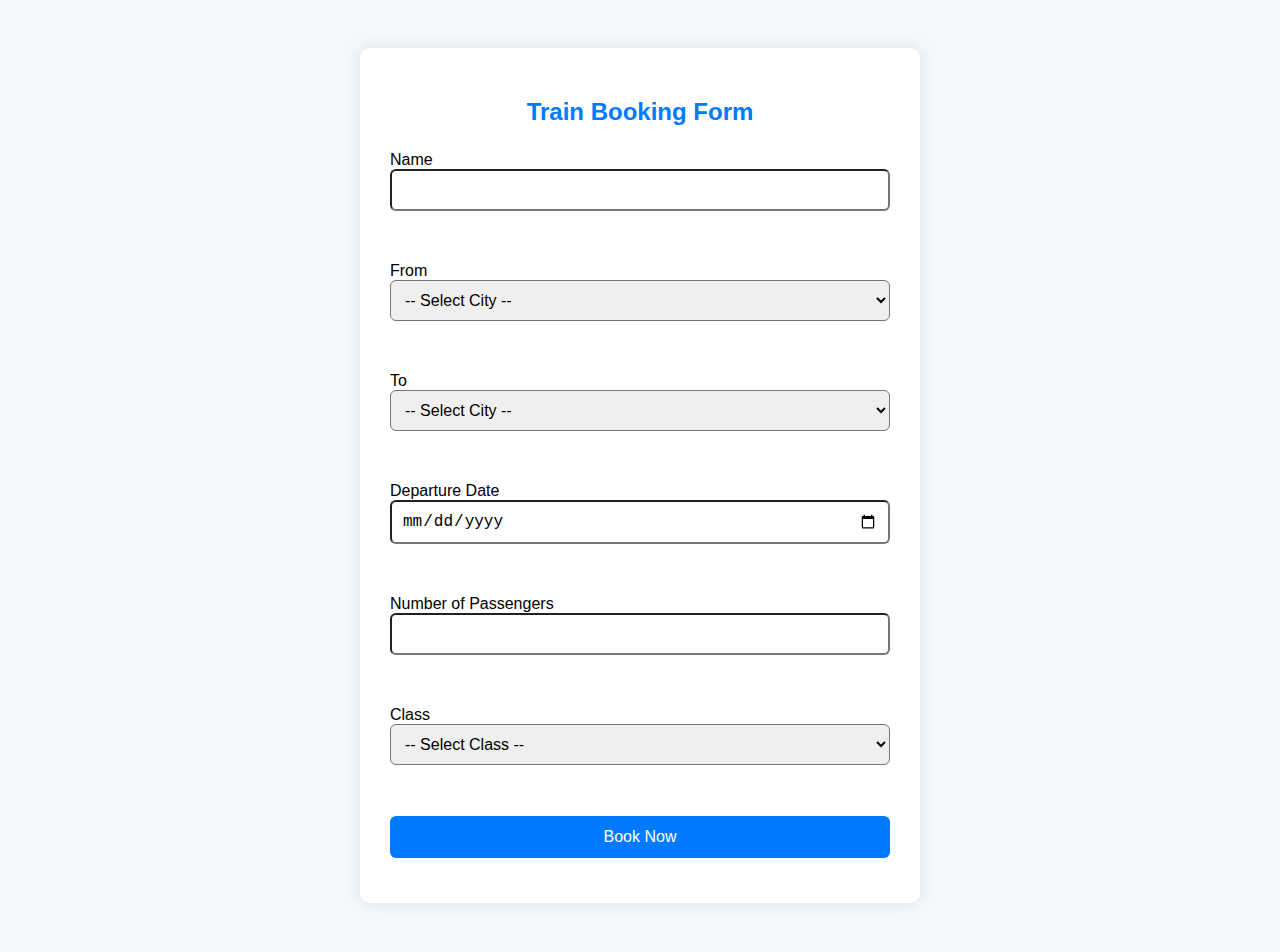
<file: booking.html>
<!DOCTYPE html>
<html lang="en">
<head>
  <meta charset="UTF-8" />
  <meta name="viewport" content="width=device-width, initial-scale=1.0" />
  <link rel="stylesheet" href="booking.css" />
  <title>Train Booking</title>
</head>
<body>
  <div class="form-container">
    <h2>Train Booking Form</h2>
    <form onsubmit="return Ins()">

      Name<br>
      <input type="text" id="name" name="name" required><br><br>

      From<br>
      <select id="from" name="from" required>
        <option value="">-- Select City --</option>
        <option value="Delhi">Delhi</option>
        <option value="Mumbai">Mumbai</option>
        <option value="Chennai">Chennai</option>
        <option value="Kolkata">Kolkata</option>
        <option value="Bangalore">Bangalore</option>
        <option value="Hyderabad">Hyderabad</option>
        <option value="Ahmedabad">Ahmedabad</option>
        <option value="Pune">Pune</option>
        <option value="Jaipur">Jaipur</option>
        <option value="Lucknow">Lucknow</option>
      </select><br><br>

      To<br>
      <select id="to" name="to" required>
        <option value="">-- Select City --</option>
        <option value="Delhi">Delhi</option>
        <option value="Mumbai">Mumbai</option>
        <option value="Chennai">Chennai</option>
        <option value="Kolkata">Kolkata</option>
        <option value="Bangalore">Bangalore</option>
        <option value="Hyderabad">Hyderabad</option>
        <option value="Ahmedabad">Ahmedabad</option>
        <option value="Pune">Pune</option>
        <option value="Jaipur">Jaipur</option>
        <option value="Lucknow">Lucknow</option>
      </select><br><br>

      Departure Date<br>
      <input type="date" id="departure" name="departure_date" required><br><br>

      Number of Passengers<br>
      <input type="number" id="person" name="passengers" min="1" max="10" required><br><br>

      Class<br>
      <select id="class" name="class" required>
        <option value="">-- Select Class --</option>
        <option value="Sleeper">Sleeper</option>
        <option value="AC 3-Tier">AC 3-Tier</option>
        <option value="AC 2-Tier">AC 2-Tier</option>
        <option value="AC First Class">AC First Class</option>
        <option value="Chair Car">Chair Car</option>
      </select><br><br>


      
        <input type="submit" value="Book Now" />
      

      
    </form>
  </div>

  <script src="crud.js"></script>
</body>
</html>
</file>
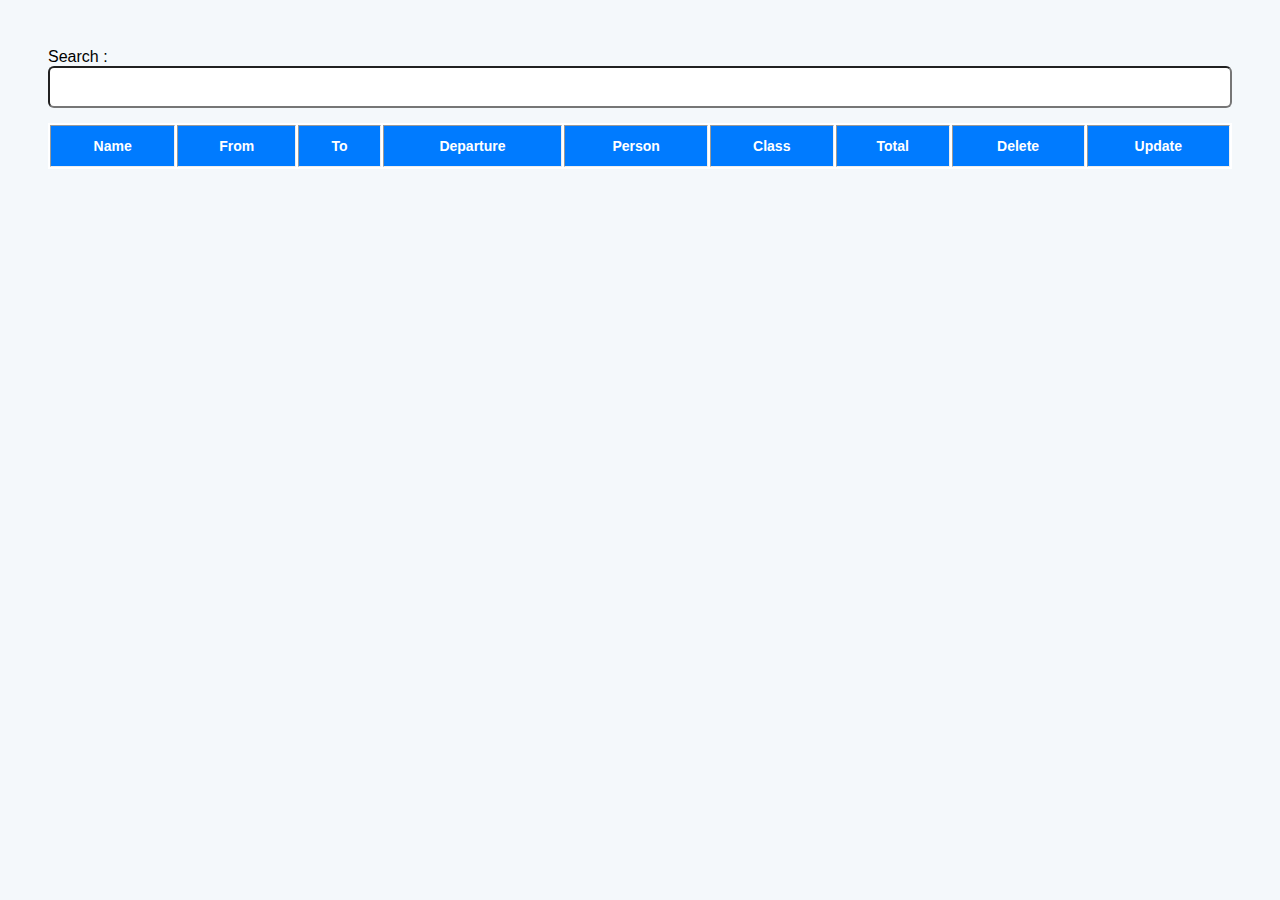
<file: crud.html>
<!DOCTYPE html>
<html lang="en">
<head>
    <meta charset="UTF-8">
    <meta name="viewport" content="width=device-width, initial-scale=1.0">
    <link rel="stylesheet" href="crud.css">
    <link rel="stylesheet" href="booking.css">
    <title>Document</title>
</head>
<body>

    Search : <input type="text" id="Searchh" oninput="searchh()">    

    <table border="1" >
        <thead>
            <th>Name</th>
            <th>From</th>
            <th>To</th>
            <th>Departure</th>
            <th>Person</th>
            <th>Class</th>
            <th>Total</th>
            <th>Delete</th>
            <th>Update</th>
        </thead>

        <tbody id="dataShow" ></tbody>

    
    </table>
       <div id="formContainer"></div>

    
    

    <script src="crud.js"></script>
</body>
</html>
</file>
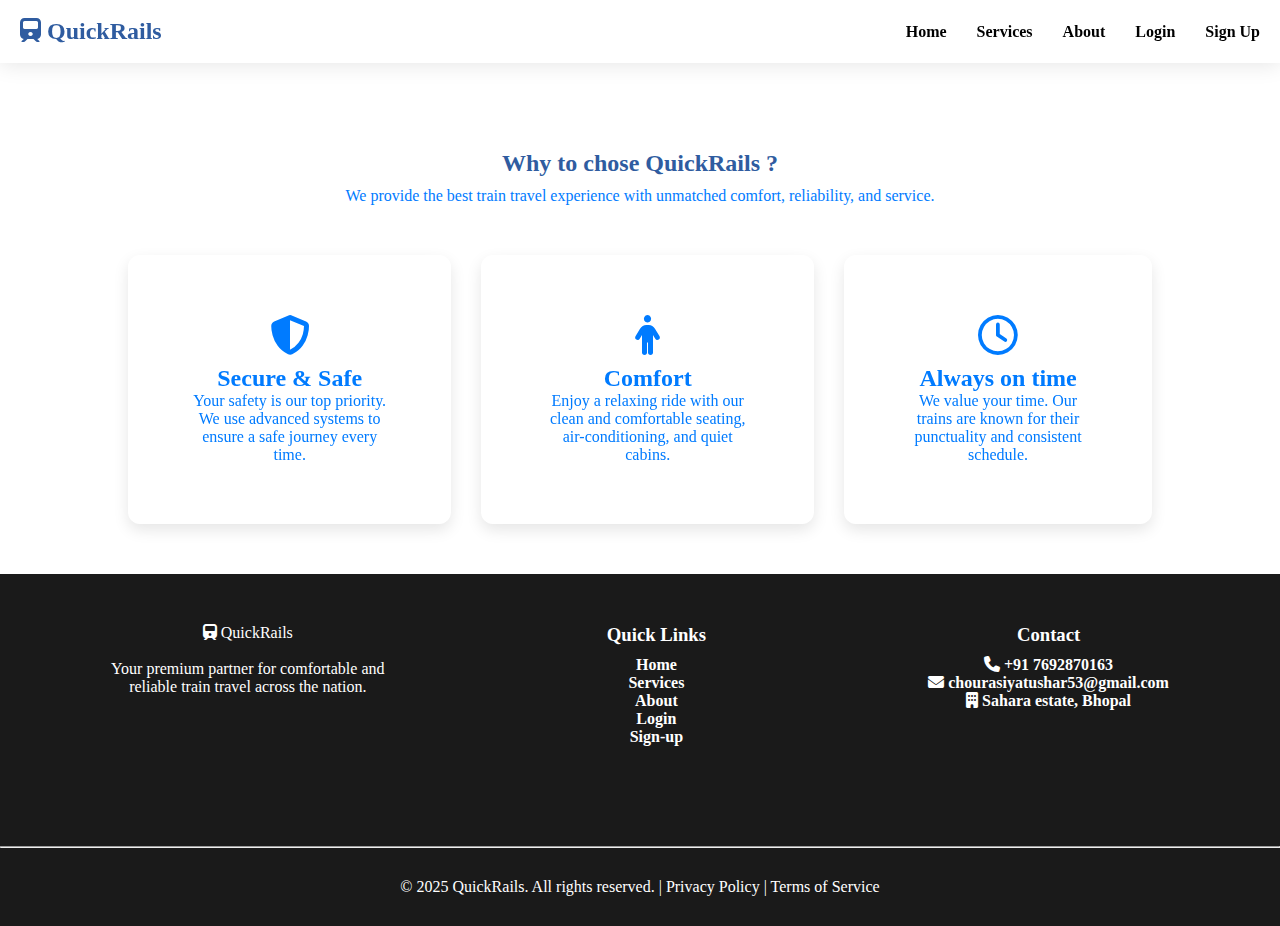
<file: home.html>
<!DOCTYPE html>
<html lang="en">
<head>
    <meta charset="UTF-8">
    <meta name="viewport" content="width=device-width, initial-scale=1.0">
    <link href="https://unpkg.com/aos@2.3.1/dist/aos.css" rel="stylesheet">
    <link rel="stylesheet" href="https://cdnjs.cloudflare.com/ajax/libs/font-awesome/6.5.0/css/all.min.css">
    <link rel="stylesheet" href="home.css">
    <title>Home page</title>
</head>
<body>

    
        <nav class="navbar">
            <div class="navbarContainer" >
                <div class="navbarLogo">
                    <span><i class="fa-solid fa-train"></i> <span></span> QuickRails</span>
                </div>

                <div class="navLinks" >
                
                    <a href="#home">Home</a>
                    <a href="#services">Services</a>
                    <a href="#about">About</a>
                    <a href="login.html">Login</a>
                    <a href="signup.html">Sign Up</a>
                
                </div>
            </div>    
            
        </nav>



            <section class="whyChoose">
                <div class="whyChooseHeading">
                <h2>Why to chose QuickRails ?</h2>
                <p>We provide the best train travel experience with unmatched comfort, reliability, and service.</p>
                </div>

                <div class="whyChooseBox" >
                <div class="feature">
                    <div class="featureBox" data-aos="fade-right" >
                        <Span><i class="fa-sharp fa-solid fa-shield-halved"></i></Span>
                        <h2>Secure & Safe</h2>
                        <p>Your safety is our top priority. We use advanced systems to ensure a safe journey every time.</p>
                    </div>
                </div>

                <div class="feature" >
                    <div class="featureBox"  data-aos="fade-up">
                        <span><i class="fa-sharp fa-solid fa-person"></i></span>
                        <h2>Comfort</h2>
                        <p>Enjoy a relaxing ride with our clean and comfortable seating, air-conditioning, and quiet cabins.</p>
                    </div>
                </div>

                <div class="feature" >
                    <div class="featureBox"  data-aos="fade-left">
                        <span><i class="fa-sharp fa-regular fa-clock"></i></span>
                        <h2>Always on time</h2>
                        <p>We value your time. Our trains are known for their punctuality and consistent schedule.</p>
                    </div>
                </div>
                </div>
            </section>


            
            <section class="footer" >
                <div class="footerContainer">
                    <div class="footerLogo" >
                        <span><i class="fa-solid fa-train"></i> QuickRails</span><br><br>
                        <p>Your premium partner for comfortable and <br>reliable 
                            train travel across the nation.</p>
                    </div>
                </div>

                <div class="footerContainer">
                    <h3>Quick Links</h3>
                    <ul>
                        <li><a href="">Home</a></li>
                        <li><a href="">Services</a></li>
                        <li><a href="">About</a></li>
                        <li><a href="login.html">Login</a></li>
                        <li><a href="signup.html">Sign-up</a></li>
                        
                    </ul>
                </div>

                <div class="footerContainer">
                    
                    <h3>Contact</h3>
                    <ul>
                        <li><i class="fa-sharp fa-solid fa-phone"></i> +91 7692870163</li>
                        <li><i class="fa-sharp fa-solid fa-envelope"></i> chourasiyatushar53@gmail.com</li>
                        <li><i class="fa-sharp fa-solid fa-building"></i> Sahara estate, Bhopal</li>
                    </ul>
                </div>
            </section>
            <hr>
            
            <footer>© 2025 QuickRails. All rights reserved. | Privacy Policy | Terms of Service</footer>




       
    
    



    <script src="script.js" ></script>
    <script src="https://cdn.jsdelivr.net/npm/aos@2.3.4/dist/aos.js"></script>
    <script>
    AOS.init({
        duration: 1000, 
        once: true       
    });
    </script>
</body>
</html>
</file>
<file: booking.css>
body {
    font-family: Arial, sans-serif;
    background-color: #f4f8fb;
    padding: 40px;
  }

  .form-container {
    max-width: 500px;
    margin: auto;
    background-color: white;
    padding: 30px;
    border-radius: 10px;
    box-shadow: 0 0 15px rgba(0,0,0,0.1);
  }

  h2 {
    text-align: center;
    color: #007bff;
    margin-bottom: 25px;
  }

  label, select, input {
    display: block;
    width: 100%;
    font-size: 16px;
    margin-bottom: 15px;
  }

  input[type="text"],
  input[type="date"],
  input[type="number"],
  select {
    padding: 10px;
    border-radius: 6px;
    box-sizing: border-box;
  }

  input[type="submit"] {
    background-color: #007bff;
    color: white;
    padding: 12px;
    border: none;
    border-radius: 6px;
    font-size: 16px;
    cursor: pointer;
    width: 100%;
  }

  input[type="submit"]:hover {
    background-color: #0056b3;
  }
</file>
<file: crud.css>
body {
  font-family: Arial, sans-serif;
  background-color:  white;
  padding: 40px;
}

h2 {
  text-align: center;
  margin-bottom: 30px;
  color: black;
}

table {
  width: 100%;
  margin: auto;
  background-color: #fff;
  border: none;
}

thead th {
  background-color: #007bff;
  color: white;
  padding: 12px;
  font-size: 14px;
}

tbody td {
  padding: 12px;
  text-align: center;
  border-bottom: 1px solid #ddd;
  font-size: 15px;
}



button {
  padding: 6px 12px;
  background-color: #dc3545;
  color: white;
  border: none;
  border-radius: 4px;
  cursor: pointer;
  font-size: 13px;
}
</file>
<file: home.css>
/* ================= RESET ================= */
* {
  margin: 0;
  padding: 0;
  box-sizing: border-box;
}

a {
  text-decoration: none;
}

/* ================= NAVBAR ================= */
.navbar {
  position: fixed;
  top: 0;
  width: 100%;
  background: rgba(255, 255, 255, 0.96);
  box-shadow: 0 2px 20px rgba(0, 0, 0, 0.1);
  padding: 18px 20px;
  z-index: 1000;
}

.navbarContainer {
  display: flex;
  justify-content: space-between;
  align-items: center;
}

/* LOGO */
.navbarLogo {
  display: flex;
  align-items: center;
  font-size: 24px;
  font-weight: bold;
  color: #2f5ca0;
  gap: 8px;
}

/* LINKS */
.navLinks {
  display: flex;
  align-items: center;
  gap: 30px;
}

.navLinks a {
  font-weight: bold;
  color: black;
  position: relative;
}

/* underline hover */
.navLinks a::after {
  content: "";
  position: absolute;
  width: 0%;
  height: 2px;
  bottom: -5px;
  left: 0;
  background-color: #007bff;
  transition: 0.3s;
}

.navLinks a:hover::after {
  width: 100%;
}

/* ================= HAMBURGER ================= */
.menuToggle {
  display: none;
  flex-direction: column;
  gap: 5px;
  cursor: pointer;
}

.menuToggle span {
  width: 26px;
  height: 3px;
  background-color: #007bff;
  border-radius: 2px;
  transition: 0.3s;
}

/* ================= BUTTONS ================= */
.btnPrimary,
.btnSecondary,
.btnLogin {
  padding: 12px 18px;
  font-size: 1rem;
  border: none;
  border-radius: 8px;
  cursor: pointer;
  font-weight: 600;
  transition: 0.3s;
}

.btnPrimary {
  background-color: #007bff;
  color: white;
}

.btnPrimary:hover {
  background-color: #0056b3;
}

.btnSecondary,
.btnLogin {
  background-color: white;
  border: 2px solid #007bff;
  color: #007bff;
}

.btnSecondary:hover,
.btnLogin:hover {
  background-color: #e0f0ff;
}

/* ================= HERO ================= */
.hero {
  display: flex;
  flex-wrap: wrap;
  align-items: center;
  justify-content: space-between;
  padding: 120px 10% 80px;
  min-height: 90vh;
  background: linear-gradient(to right, #f0f4f8, #e6f7ff);
}

.heroContent {
  max-width: 600px;
}

.heroTitle {
  font-size: 3.5rem;
  font-weight: bold;
  margin-bottom: 20px;
  color: #007bff;
}

.heroSubtitle {
  font-size: 1.2rem;
  margin-bottom: 30px;
  line-height: 1.6;
  color: black;
}

.heroButtons {
  display: flex;
  gap: 15px;
  flex-wrap: wrap;
}

/* HERO ICON */
.heroImg {
  flex: 1 1 300px;
  text-align: center;
  margin-top: 40px;
}

.heroImg i {
  font-size: 110px;
  color: #007bff;
}

/* ================= WHY CHOOSE ================= */
.whyChooseHeading {
  margin-top: 150px;
  text-align: center;
  margin-bottom: 40px;
}

.whyChooseHeading h2 {
  color: #2f5ca0;
}

.whyChooseHeading p {
  margin-top: 10px;
  color: #007bff;
}

.whyChooseBox {
  display: flex;
  gap: 30px;
  margin-top: 50px;
  padding: 0 10%;
}

.featureBox {
  background-color: white;
  border-radius: 12px;
  width: 100%;
  box-shadow: 0 6px 15px rgba(0, 0, 0, 0.1);
  text-align: center;
  padding: 60px;
  transition: transform 0.3s;
}

.featureBox:hover {
  transform: translateY(-8px);
}

.featureBox i {
  font-size: 40px;
  color: #007bff;
  margin-bottom: 10px;
}

.featureBox h2,
.featureBox p {
  color: #007bff;
}

/* ================= CUSTOMER ================= */
.coustomerSays {
  padding: 50px;
  background: white;
  text-align: center;
}

.coustomerSays h2 {
  font-size: 40px;
  margin: 50px 0 10px;
  color: #2f5ca0;
}

.coustomerSays p {
  font-size: 20px;
  margin-bottom: 60px;
  color: #007bff;
}

.coustomerSaysBox {
  background: white;
  padding: 80px;
  border-radius: 12px;
  box-shadow: 0 4px 15px rgba(0,0,0,0.1);
  color: #007bff;
}

.swiper {
  width: 60%;
  margin: auto;
}

/* ================= FOOTER ================= */
.footer {
  margin-top: 50px;
  display: flex;
  justify-content: space-around;
  width: 100%;
  background-color: #1a1a1a;
  color: white;
}

.footerContainer {
  margin: 50px 0 100px;
  display: flex;
  flex-direction: column;
  gap: 10px;
  text-align: center;
}

.footerContainer ul li {
  list-style: none;
  font-weight: bold;
}

.footerContainer a {
  color: white;
}

.footerContainer a:hover {
  color: rgb(115, 115, 187);
}

footer {
  padding: 30px;
  text-align: center;
  background-color: #1a1a1a;
  color: white;
}

/* ================= RESPONSIVE ================= */

/* TABLET & MOBILE */
@media (max-width: 768px) {

  .menuToggle {
    display: flex;
  }

  .navLinks {
    position: absolute;
    top: 70px;
    left: 0;
    width: 100%;
    background: white;
    flex-direction: column;
    gap: 20px;
    padding: 25px 0;
    display: none;
  }

  .navLinks.active {
    display: flex;
  }

  .hero {
    padding: 120px 20px 60px;
    text-align: center;
  }

  .heroTitle {
    font-size: 2.2rem;
  }

  .heroButtons {
    justify-content: center;
  }

  .heroImg i {
    font-size: 70px;
  }

  .whyChooseBox {
    flex-direction: column;
    padding: 0 20px;
  }

  .swiper {
    width: 90%;
  }

  .footer {
    flex-direction: column;
    align-items: center;
    gap: 30px;
  }
}

/* SMALL MOBILE */
@media (max-width: 480px) {

  .heroTitle {
    font-size: 1.8rem;
  }

  .btnPrimary,
  .btnSecondary,
  .btnLogin {
    width: 100%;
    text-align: center;
  }

  .coustomerSays h2 {
    font-size: 28px;
  }

  .coustomerSays p {
    font-size: 16px;
  }
}
</file>
